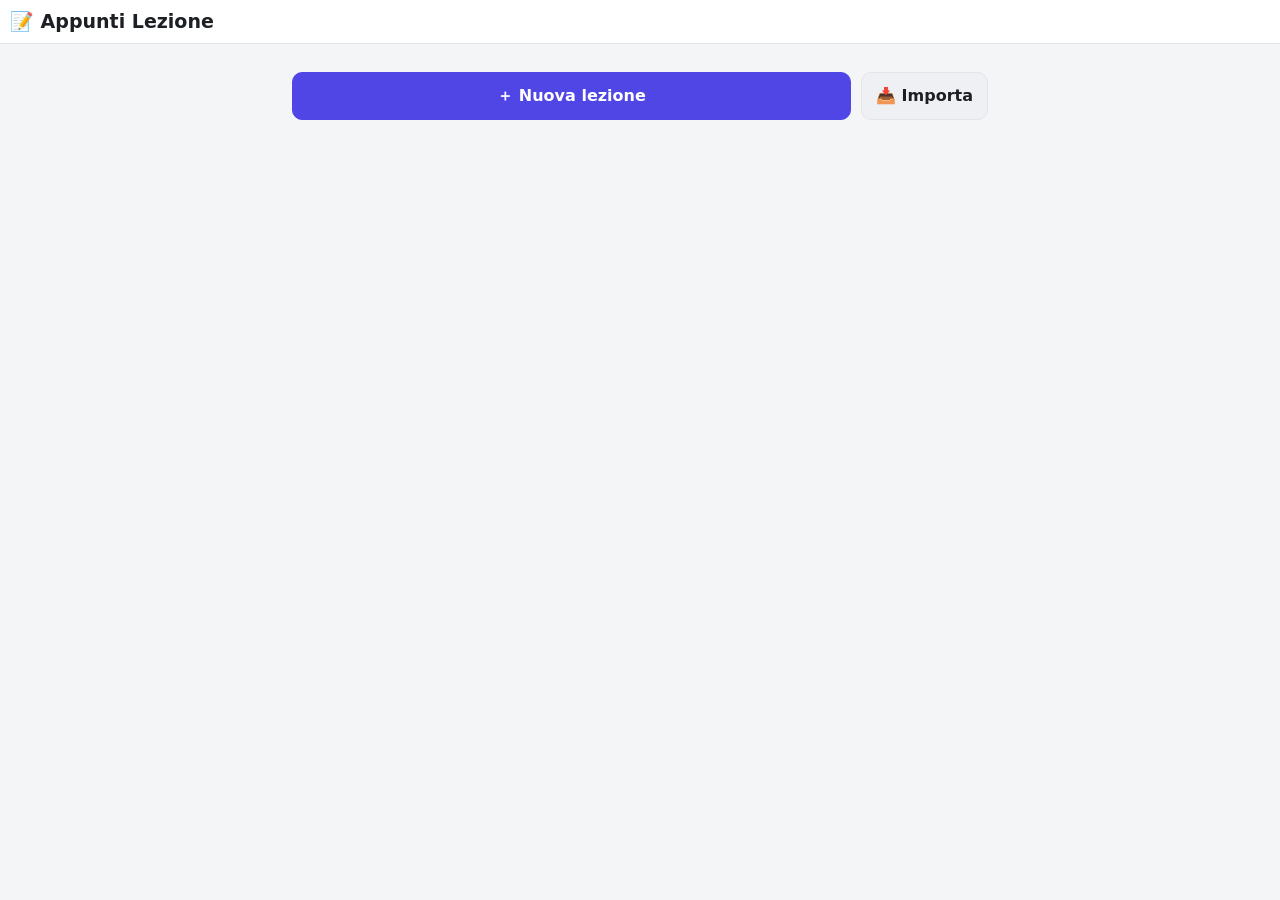
<file: index.html>
<!doctype html>
<html lang="it"><head><meta charset="utf-8"><title>Appunti Lezione</title>
<meta http-equiv="refresh" content="0; url=mobile/"><link rel="canonical" href="mobile/"></head>
<body><a href="mobile/">Apri Appunti Lezione</a></body></html>
</file>
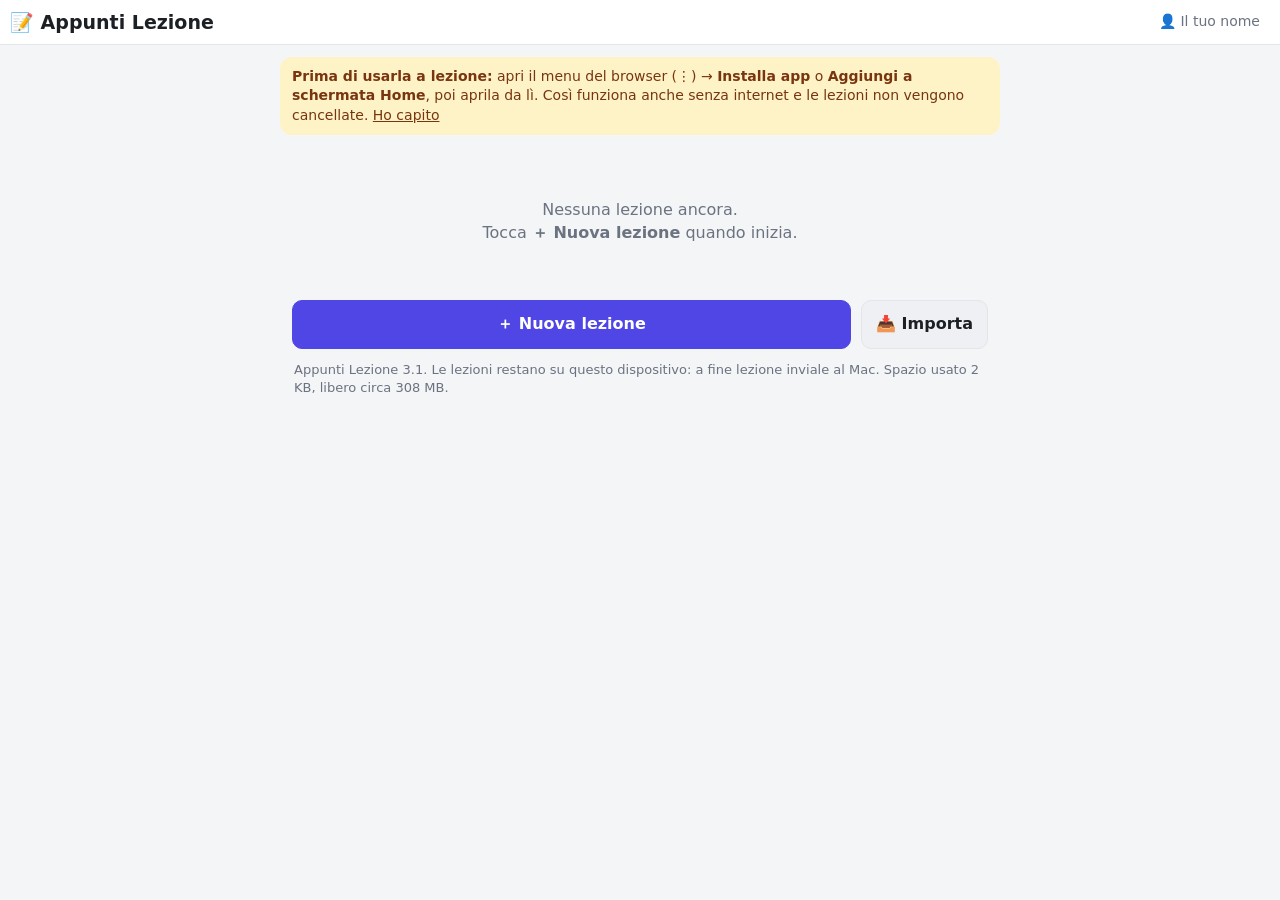
<file: mobile/index.html>
<!doctype html>
<html lang="it">
<head>
  <meta charset="utf-8">
  <meta name="viewport" content="width=device-width, initial-scale=1, maximum-scale=1, viewport-fit=cover">
  <title>Appunti Lezione</title>
  <meta name="theme-color" content="#4f46e5">
  <meta name="mobile-web-app-capable" content="yes">
  <meta name="apple-mobile-web-app-capable" content="yes">
  <meta name="apple-mobile-web-app-title" content="Appunti">
  <meta name="apple-mobile-web-app-status-bar-style" content="default">
  <link rel="manifest" href="manifest.webmanifest">
  <link rel="apple-touch-icon" href="icon-180.png">
  <link rel="icon" href="icon-192.png">
  <link rel="stylesheet" href="mobile.css">
  <script src="../vendor/pdf.min.js"></script>
  <script src="../vendor/fflate.min.js"></script>
  <script type="module" src="mobile.js"></script>
</head>
<body>
  <!-- Elenco delle lezioni -->
  <div id="home" class="screen">
    <header class="top">
      <h1>📝 Appunti Lezione</h1>
      <button id="nameBtn" class="ghost" title="Il tuo nome"></button>
    </header>
    <div id="installTip" class="tip" hidden></div>
    <div id="lessonList"></div>
    <div class="home-actions">
      <button id="newLesson" class="primary big">＋ Nuova lezione</button>
      <label class="btn big">📥 Importa<input type="file" id="importInput" accept=".lezione,.zip,application/zip,application/octet-stream" hidden></label>
    </div>
    <p id="homeInfo" class="hint"></p>
  </div>

  <!-- Lezione aperta -->
  <div id="lesson" class="screen" hidden>
    <header class="top">
      <button id="back" class="ghost" aria-label="Torna alle lezioni">‹</button>
      <input id="title" placeholder="Titolo della lezione" enterkeyhint="done">
      <button id="menuBtn" class="ghost" aria-label="Altre azioni">⋯</button>
    </header>

    <div id="recBar">
      <button id="recBtn" class="rec">● Registra</button>
      <span id="recTime">00:00</span>
      <span class="meter" aria-hidden="true"><i id="level"></i></span>
      <span id="recInfo"></span>
    </div>
    <div id="warn" hidden></div>

    <main id="work">
      <section id="slidePane">
        <div id="stage">
          <div id="canvasBox">
            <canvas id="slideCanvas"></canvas>
            <canvas id="drawCanvas"></canvas>
            <canvas id="strokeCanvas"></canvas>
          </div>
        </div>
        <div class="toolbar">
          <button id="prev" aria-label="Slide precedente">◀</button>
          <span id="pageLabel"></span>
          <button id="next" aria-label="Slide successiva">▶</button>
          <span class="sep"></span>
          <button data-tool="none" class="active" aria-label="Sfoglia">✋</button>
          <button data-tool="pen" aria-label="Penna">✏️</button>
          <button data-tool="hl" aria-label="Evidenziatore">🖍</button>
          <button data-tool="eraser" aria-label="Gomma">🧽</button>
          <input type="color" id="color" value="#e11d48" aria-label="Colore">
          <button id="undo" aria-label="Annulla tratto">↶</button>
        </div>
      </section>

      <section id="notesPane">
        <div class="pane-head">
          <span id="notesLabel"></span>
          <span class="spacer"></span>
          <!-- come prendere appunti: tastiera, oppure a mano su foglio bianco o a quadretti -->
          <div id="noteMode" class="seg" role="group" aria-label="Come prendere appunti">
            <button data-mode="keys" title="Scrivi con la tastiera">⌨️<span> Tastiera</span></button>
            <button data-mode="blank" title="Scrivi a mano su foglio bianco">▢<span> Bianco</span></button>
            <button data-mode="grid" title="Scrivi a mano su foglio a quadretti">▦<span> Quadretti</span></button>
          </div>
          <button id="notesFull" class="mini" title="Appunti a tutto schermo" aria-label="Appunti a tutto schermo">⤢</button>
        </div>
        <div id="notes" contenteditable="true" data-placeholder="Scrivi qui i tuoi appunti per questa slide…"></div>
        <div id="inkBox" hidden>
          <canvas id="inkCanvas"></canvas>
          <canvas id="inkLive"></canvas>
          <div id="inkHint"></div>
        </div>
        <div id="photoStrip" hidden></div>
        <details id="profBox" hidden>
          <summary>🎙 Cosa ha detto il professore su questa slide</summary>
          <div id="profText"></div>
          <div id="interim"></div>
        </details>
      </section>
    </main>

    <nav id="actions">
      <button id="starBtn" class="big">⭐ Importante</button>
      <label class="btn big">📷 Foto<input type="file" id="photoInput" accept="image/*" capture="environment" hidden></label>
      <button id="dimBtn" class="big" title="Schermo scuro per risparmiare batteria">🌙</button>
    </nav>
  </div>

  <!-- Menu della lezione -->
  <div id="sheet" class="overlay" hidden>
    <div class="sheet-body">
      <label class="btn row">📄 Carica le slide (PDF)<input type="file" id="pdfInput" accept="application/pdf" hidden></label>
      <label class="btn row">✍️ Aggiungi foto di appunti a mano<input type="file" id="handInput" accept="image/*" multiple hidden></label>
      <button id="modeBtn" class="row"></button>
      <label class="btn row lang">🌍 Lingua della lezione
        <select id="lang">
          <option value="it-IT">Italiano</option><option value="en-US">English</option><option value="es-ES">Español</option>
          <option value="fr-FR">Français</option><option value="de-DE">Deutsch</option>
        </select>
      </label>
      <button id="shareBtn" class="row primary">📤 Invia la lezione al Mac o ai compagni</button>
      <button id="textBtn" class="row">📝 Condividi appunti e trascrizione come testo</button>
      <button id="deleteBtn" class="row danger">🗑 Elimina questa lezione</button>
      <button id="sheetClose" class="row">Chiudi</button>
    </div>
  </div>

  <!-- Registrare l'audio o trascrivere dal vivo -->
  <div id="modeBox" class="overlay" hidden>
    <div class="sheet-body">
      <h2>Come vuoi seguire la lezione?</h2>
      <button id="modeAudio" class="row choice">
        <b>🎙 Registra l'audio</b>
        <span>Il Mac trascrive dopo, con precisione. Funziona senza internet e, se qualcosa si interrompe, l'audio resta. Poi va inviato il file (circa 30 MB all'ora).</span>
      </button>
      <button id="modeText" class="row choice">
        <b>💬 Solo trascrizione dal vivo</b>
        <span id="modeTextInfo">Il testo compare subito e non c'è audio da inviare. Serve internet: la voce viene mandata ad Apple (iPhone, iPad) o a Google (Android) per essere trascritta. È meno precisa con il professore lontano e, se si interrompe, quelle parole sono perse.</span>
      </button>
      <button id="modeClose" class="row">Annulla</button>
    </div>
  </div>

  <!-- Invio della lezione -->
  <div id="shareBox" class="overlay" hidden>
    <div class="sheet-body">
      <h2>📤 Invia la lezione</h2>
      <p id="shareInfo"></p>
      <button id="shareGo" class="row primary" hidden>Condividi (AirDrop, WhatsApp, Drive…)</button>
      <a id="shareSave" class="btn row" hidden>⬇ Salva il file sul dispositivo</a>
      <p class="hint">Sul Mac: <b>⋯ → Importa una lezione</b>, poi <b>🎧 Audio → Trascrivi dalla registrazione</b>.</p>
      <button id="shareClose" class="row">Chiudi</button>
    </div>
  </div>

  <!-- Foto ingrandita -->
  <div id="viewer" class="overlay" hidden>
    <img id="viewerImg" alt="">
    <div class="viewer-bar">
      <button id="viewerDelete" class="danger">🗑 Elimina</button>
      <button id="viewerClose" class="primary">Chiudi</button>
    </div>
  </div>

  <!-- Schermo scuro: la registrazione continua, lo schermo consuma meno -->
  <div id="dim" hidden>
    <div><div id="dimTime"></div><div id="dimHint">La registrazione continua.<br>Tocca per tornare all'app.</div></div>
  </div>

  <div id="toast" hidden></div>
</body>
</html>
</file>
<file: mobile/mobile.css>
:root {
  --bg: #f4f5f7; --panel: #ffffff; --text: #1c1f24; --muted: #6b7280; --border: #e3e5e9;
  --accent: #4f46e5; --rec: #dc2626; --stage: #e8eaee; --btn: #eef0f4; --warn-bg: #fef3c7; --warn-text: #78350f;
}
@media (prefers-color-scheme: dark) {
  :root {
    --bg: #15171b; --panel: #1d2026; --text: #e7e9ee; --muted: #9aa1ad; --border: #2d313a;
    --accent: #818cf8; --rec: #f87171; --stage: #0f1114; --btn: #272b33; --warn-bg: #4a3a10; --warn-text: #fde68a;
  }
}

* { box-sizing: border-box; -webkit-tap-highlight-color: transparent; }
html, body { height: 100%; margin: 0; overscroll-behavior: none; }
body {
  font: 16px/1.4 -apple-system, BlinkMacSystemFont, "Segoe UI", Roboto, system-ui, sans-serif;
  background: var(--bg); color: var(--text);
}
[hidden] { display: none !important; }

button, .btn, input, select {
  font: inherit; color: var(--text); background: var(--btn);
  border: 1px solid var(--border); border-radius: 10px; padding: 8px 12px;
}
button, .btn { cursor: pointer; user-select: none; -webkit-user-select: none; text-align: center; text-decoration: none; }
button:active, .btn:active { filter: brightness(.94); }
button:disabled { opacity: .5; }
.primary { background: var(--accent); border-color: var(--accent); color: #fff; font-weight: 600; }
.danger { color: var(--rec); }
.ghost { background: none; border: none; font-size: 22px; padding: 4px 10px; }
.big { padding: 12px 14px; font-size: 16px; font-weight: 600; }
.hint { color: var(--muted); font-size: 13px; }

.screen { height: 100dvh; display: flex; flex-direction: column; }
.top {
  display: flex; align-items: center; gap: 6px; flex-shrink: 0;
  padding: calc(env(safe-area-inset-top) + 8px) calc(env(safe-area-inset-right) + 10px) 8px calc(env(safe-area-inset-left) + 10px);
  background: var(--panel); border-bottom: 1px solid var(--border);
}
.top h1 { font-size: 19px; margin: 0; flex: 1; }

/* ---- Elenco lezioni ---- */
#home { overflow-y: auto; align-items: center; }
#home > * { width: 100%; max-width: 720px; }
#home > .top { max-width: none; }
#nameBtn { font-size: 14px; color: var(--muted); }
.tip { margin: 12px auto; width: calc(100% - 24px) !important; padding: 10px 12px; border-radius: 12px; background: var(--warn-bg); color: var(--warn-text); font-size: 14px; }
#lessonList { padding: 12px; display: flex; flex-direction: column; gap: 10px; }
.lesson-card { display: block; width: 100%; text-align: left; background: var(--panel); border-radius: 14px; padding: 12px 14px; }
.lesson-card b { display: block; font-size: 16px; margin-bottom: 2px; }
.lesson-card span { color: var(--muted); font-size: 13px; }
.empty { text-align: center; color: var(--muted); padding: 40px 20px; }
.home-actions { display: flex; gap: 10px; padding: 4px 12px 12px; }
.home-actions .primary { flex: 1; }
#homeInfo { padding: 0 14px calc(env(safe-area-inset-bottom) + 14px); margin: 0; }

/* ---- Lezione ---- */
#title { flex: 1; min-width: 0; background: none; border: none; font-weight: 600; padding: 6px 4px; }
#recBar {
  display: flex; align-items: center; gap: 10px; flex-shrink: 0;
  padding: 8px calc(env(safe-area-inset-right) + 12px) 8px calc(env(safe-area-inset-left) + 12px);
  background: var(--panel); border-bottom: 1px solid var(--border);
}
.rec { font-weight: 700; min-width: 128px; }
.rec.on { background: var(--rec); border-color: var(--rec); color: #fff; }
#recTime { font-variant-numeric: tabular-nums; font-weight: 600; }
#recBar.on #recTime { color: var(--rec); }
.meter { width: 54px; height: 8px; border-radius: 4px; background: var(--border); overflow: hidden; }
.meter i { display: block; height: 100%; width: 0; background: var(--rec); }
#recInfo { color: var(--muted); font-size: 12px; flex: 1; text-align: right; white-space: nowrap; overflow: hidden; text-overflow: ellipsis; }
#warn { padding: 8px 12px; background: var(--warn-bg); color: var(--warn-text); font-size: 14px; flex-shrink: 0; }

#work { flex: 1; min-height: 0; display: flex; flex-direction: column; }
#slidePane { flex: 0 0 auto; display: flex; flex-direction: column; min-height: 0; }
#stage { background: var(--stage); display: flex; align-items: center; justify-content: center; padding: 8px; touch-action: none; }
#canvasBox { position: relative; box-shadow: 0 2px 14px rgba(0,0,0,.2); }
#canvasBox canvas { position: absolute; left: 0; top: 0; width: 100%; height: 100%; display: block; }
#strokeCanvas { opacity: .35; pointer-events: none; }
#drawCanvas, #slideCanvas { pointer-events: none; }
.toolbar {
  display: flex; align-items: center; gap: 3px; flex-shrink: 0; overflow-x: auto;
  padding: 6px calc(env(safe-area-inset-right) + 6px) 6px calc(env(safe-area-inset-left) + 6px);
  background: var(--panel); border-bottom: 1px solid var(--border);
}
.toolbar button { padding: 6px 5px; min-width: 34px; flex: 0 0 auto; }
.toolbar button.active { background: var(--accent); border-color: var(--accent); }
.toolbar .sep { flex: 1; min-width: 6px; }
#pageLabel { font-weight: 600; font-size: 13px; white-space: nowrap; min-width: 48px; text-align: center; }
input[type=color] { width: 32px; height: 34px; padding: 2px; flex: 0 0 auto; }

#notesPane { flex: 1; min-height: 0; display: flex; flex-direction: column; background: var(--panel); }
.pane-head { display: flex; align-items: center; gap: 6px; font-size: 13px; font-weight: 600; color: var(--muted); padding: 6px 10px 4px 14px; }
.pane-head .spacer { flex: 1; }
#notesLabel { white-space: nowrap; overflow: hidden; text-overflow: ellipsis; }
.seg { display: flex; flex-shrink: 0; border: 1px solid var(--border); border-radius: 9px; overflow: hidden; }
.seg button { border: none; border-radius: 0; background: var(--btn); padding: 5px 9px; font-size: 13px; position: relative; }
.seg button + button { border-left: 1px solid var(--border); }
.seg button.active { background: var(--accent); color: #fff; }
.seg button.has::after { content: ""; position: absolute; top: 3px; right: 3px; width: 6px; height: 6px; border-radius: 50%; background: var(--rec); } /* c'è già qualcosa scritto in quel modo */
.mini { padding: 5px 9px; font-size: 13px; flex-shrink: 0; }
@media (max-width: 520px) { .seg button span { display: none; } }

/* foglio per scrivere a mano: la carta è lo sfondo, l'inchiostro sta sopra */
#inkBox { flex: 1; min-height: 120px; position: relative; overflow: hidden; background-color: #fff; touch-action: none; border-top: 1px solid var(--border); }
/* scrivendo o tenendo premuto non devono comparire selezione del testo, lente o menu di iOS */
#inkBox, #stage { -webkit-user-select: none; user-select: none; -webkit-touch-callout: none; }
#inkBox.grid { background-image: linear-gradient(to right, #c9d6ea 1px, transparent 1px), linear-gradient(to bottom, #c9d6ea 1px, transparent 1px); }
#inkBox canvas { position: absolute; left: 0; top: 0; width: 100%; height: 100%; pointer-events: none; }
#inkLive { opacity: .35; }
#inkHint { position: absolute; left: 0; right: 0; bottom: 6px; text-align: center; font-size: 12px; color: #9aa1ad; pointer-events: none; }
/* appunti a tutto schermo: la slide sparisce, ma strumenti e frecce restano in una barra sopra il foglio */
#work.full { flex-direction: column; }
#work.full #stage { display: none; }
#work.full #slidePane { flex: 0 0 auto; border-right: none; }
#interim { color: var(--muted); font-style: italic; min-height: 4px; }
#recBar.text #recTime { color: var(--accent); }
#notes { flex: 1; min-height: 60px; overflow-y: auto; padding: 6px 14px 12px; outline: none; -webkit-user-select: text; user-select: text; }
#notes:empty::before { content: attr(data-placeholder); color: var(--muted); }
#notes blockquote { margin: 6px 0; padding: 6px 10px; border-left: 3px solid var(--accent); background: var(--btn); border-radius: 4px; }
#photoStrip { display: flex; gap: 8px; padding: 6px 12px; overflow-x: auto; flex-shrink: 0; border-top: 1px solid var(--border); }
.thumb { padding: 0; border-radius: 8px; overflow: hidden; flex: 0 0 auto; height: 58px; }
.thumb img { height: 58px; display: block; }
#profBox { flex-shrink: 0; max-height: 34%; overflow-y: auto; border-top: 1px solid var(--border); padding: 6px 14px; font-size: 14px; }
#profBox summary { color: var(--muted); font-size: 13px; }
#profText p { margin: 6px 0; }
#profText p.star { background: color-mix(in srgb, #facc15 25%, transparent); border-radius: 4px; padding: 2px 4px; }

#actions {
  display: flex; gap: 8px; flex-shrink: 0;
  padding: 8px calc(env(safe-area-inset-right) + 10px) calc(env(safe-area-inset-bottom) + 8px) calc(env(safe-area-inset-left) + 10px);
  background: var(--panel); border-top: 1px solid var(--border);
}
#starBtn { flex: 1.4; }
#actions .btn { flex: 1; }

/* tablet e telefono in orizzontale: slide a sinistra, appunti a destra */
@media (min-width: 760px) and (orientation: landscape) {
  #work { flex-direction: row; }
  #slidePane { flex: 1.5 1 0; min-width: 0; border-right: 1px solid var(--border); }
  #stage { flex: 1; min-height: 0; }
  #notesPane { flex: 1 1 0; min-width: 280px; }
}

/* ---- Fogli e finestre ---- */
.overlay { position: fixed; left: 0; right: 0; top: 0; height: 100dvh; z-index: 40; background: rgba(0,0,0,.45); display: flex; flex-direction: column; justify-content: flex-end; }
.sheet-body {
  background: var(--panel); border-radius: 18px 18px 0 0; display: flex; flex-direction: column; gap: 8px;
  padding: 16px 14px calc(env(safe-area-inset-bottom) + 14px); max-width: 560px; width: 100%; margin: 0 auto;
}
.sheet-body h2 { margin: 0 0 4px; font-size: 18px; }
.sheet-body p { margin: 0 0 4px; }
.row { display: block; width: 100%; padding: 13px 14px; font-size: 16px; }
.row.lang { display: flex; align-items: center; justify-content: space-between; text-align: left; }
.row.lang select { padding: 4px 8px; }
.choice { text-align: left; }
.choice b { display: block; margin-bottom: 3px; }
.choice span { display: block; font-size: 13px; color: var(--muted); font-weight: 400; }
.choice.active { border-color: var(--accent); box-shadow: 0 0 0 1px var(--accent) inset; }
#viewer { background: #000; justify-content: center; align-items: center; }
#viewerImg { max-width: 100%; max-height: calc(100% - 90px); object-fit: contain; }
.viewer-bar { position: absolute; left: 0; right: 0; bottom: 0; display: flex; gap: 10px; justify-content: space-between; padding: 12px 14px calc(env(safe-area-inset-bottom) + 12px); }

#dim { position: fixed; left: 0; right: 0; top: 0; height: 100dvh; z-index: 60; background: #000; color: #3d3d3d; display: flex; align-items: center; justify-content: center; text-align: center; }
#dimTime { font-size: 44px; font-variant-numeric: tabular-nums; margin-bottom: 10px; color: #5a1a1a; }
#dimHint { font-size: 14px; }

/* in alto, sotto la barra di registrazione: in basso finirebbe sotto la tastiera o la barra del browser */
#toast {
  position: fixed; left: 12px; right: 12px; margin: 0 auto; width: fit-content; max-width: 520px; z-index: 70;
  top: calc(env(safe-area-inset-top) + 116px); background: #1c1f24; color: #fff; border-radius: 12px;
  padding: 10px 14px; font-size: 14px; display: flex; align-items: center; gap: 10px; box-shadow: 0 6px 24px rgba(0,0,0,.3);
}
#toast button { background: #fff; color: #1c1f24; border: none; padding: 5px 10px; font-size: 13px; font-weight: 600; flex-shrink: 0; }

#blocked { position: fixed; left: 0; right: 0; top: 0; height: 100dvh; z-index: 90; background: var(--bg); display: flex; align-items: center; justify-content: center; text-align: center; padding: 30px; }
</file>
